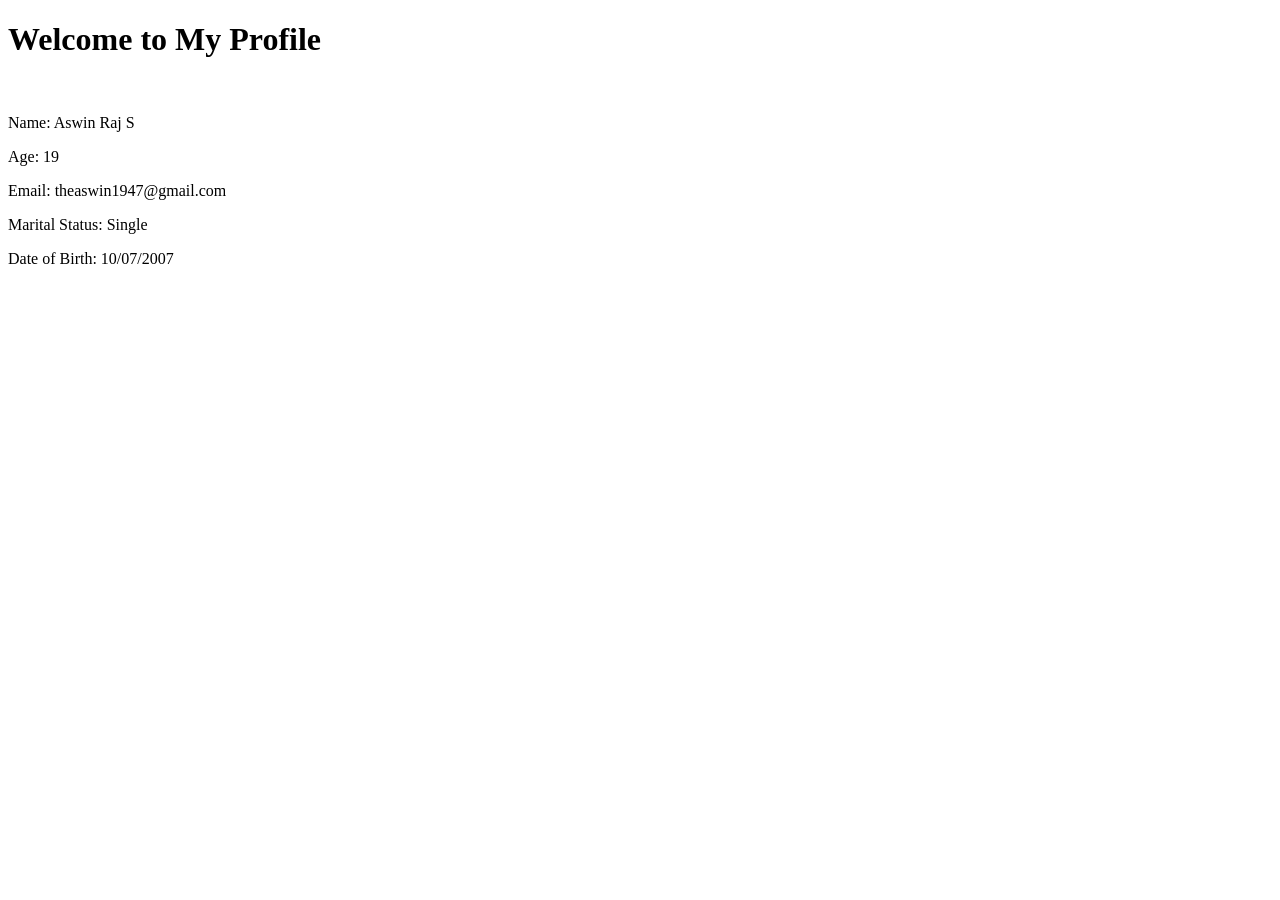
<file: (1)Profile.html>
<!DOCTYPE html>
<html lang="en">
<head>
    <meta charset="UTF-8">
    <meta name="viewport" content="width=device-width, initial-scale=1.0">
    <title>Profile</title>
</head>
<body>
    <h1>Welcome to My Profile</h1><br>
    <p>Name: Aswin Raj S</p>
    <p>Age: 19</p>
    <p>Email: theaswin1947@gmail.com</p>
    <p>Marital Status: Single</p>
    <p>Date of Birth: 10/07/2007</p
  
    

</body>
</html>
</file>
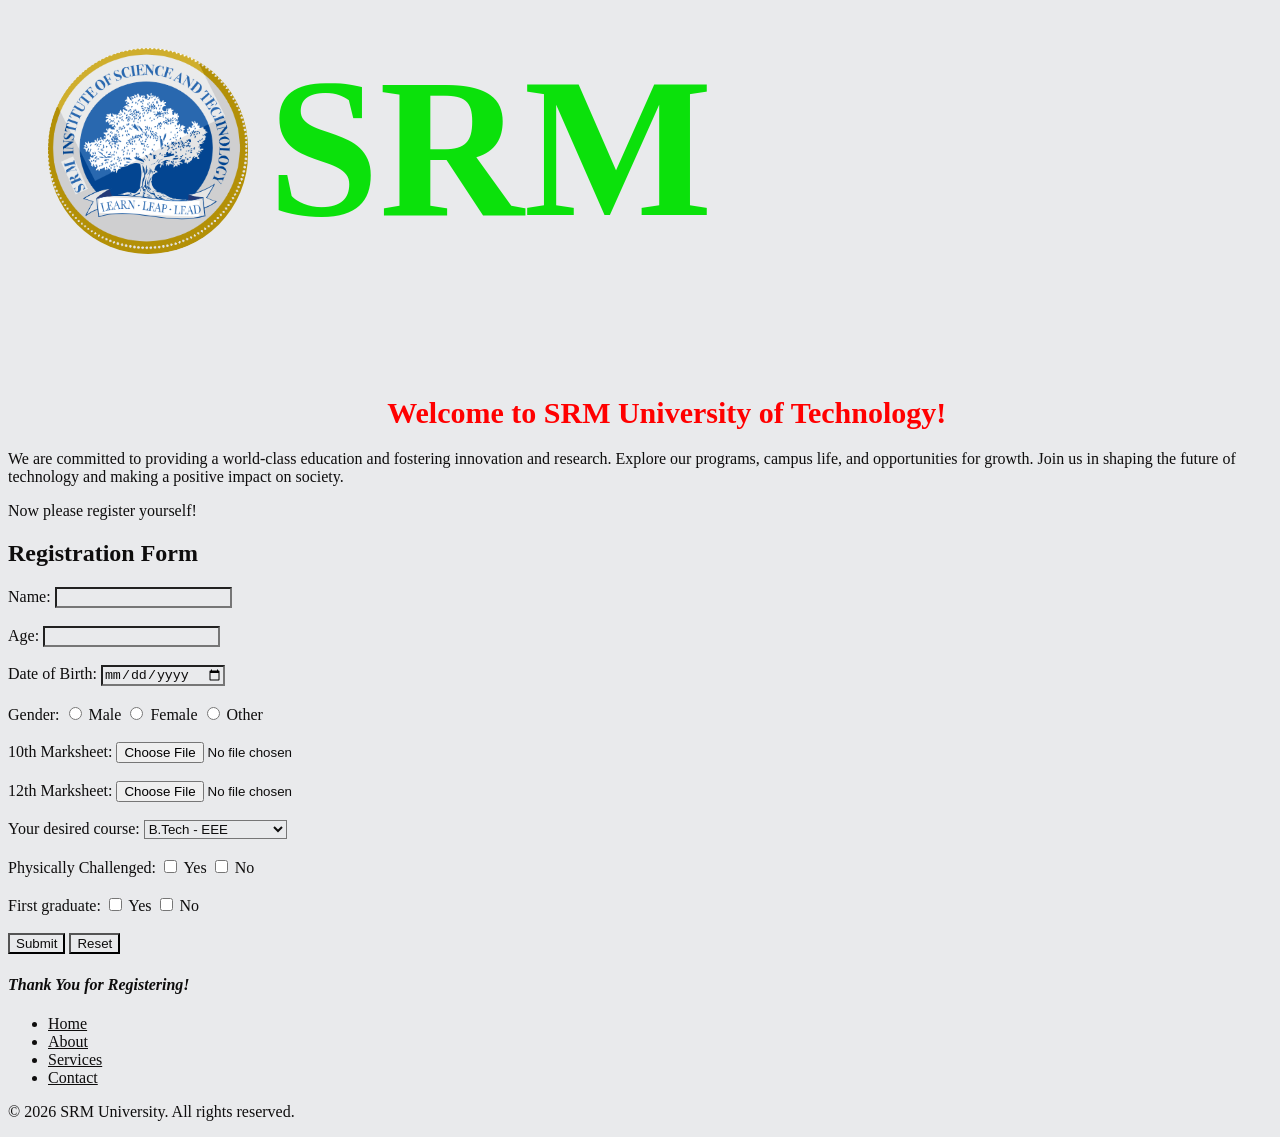
<file: (10)Web.html>
<!DOCTYPE html>
<html lang="en">
<head>
    <meta charset="UTF-8">
    <meta name="viewport" content="width=device-width, initial-scale=1.0">
    <title>Document</title>
    <link rel="stylesheet" href="style.css">
    
</head>
<body>
    <div class="container">
    <img src="image/srm.png" class="image">
    <h1 class="srm">SRM</h1>
    </div>
    <h1 class="hi">Welcome to SRM University of Technology!</h1>
    <p >We are committed to providing a world-class education and fostering innovation and research. Explore our programs, campus life, and opportunities for growth.
     Join us in shaping the future of technology and making a positive impact on society.</p>
Now please register yourself!

<h2>Registration Form</h2>

Name: <input type="text" name="name"><br><br>
Age: <input type="number" name="age"><br><br>
Date of Birth: <input type="date" name="dob"><br><br>
Gender: <input type="radio" name="gender" value="male"> Male
          <input type="radio" name="gender" value="female"> Female
          <input type="radio" name="gender" value="other"> Other<br><br>
        

          10th Marksheet: <input type="file" name="tenth_marksheet"><br><br>

          12th Marksheet: <input type="file" name="twelfth_marksheet"><br><br>
Your desired course: <select name="course">
    <option value="btech">B.Tech - EEE</option>
    <option value="btech">B.Tech - Civil</option>
    <option value="btech">B.Tech - Mechanical</option>
    <option value="btech">B.Tech - CSE</option>
    <option value="btech">B.Tech - ECE</option>
</select><br><br>
Physically Challenged: <input type="checkbox" name="physically_challenged" value="yes"> Yes 
                       <input type="checkbox" name="physically_challenged" value="no"> No<br><br> 
First graduate: <input type="checkbox" name="first_graduate" value="yes"> Yes 
                <input type="checkbox" name="first_graduate" value="no"> No<br><br>
<input type="submit" value="Submit">
<input type="reset" value="Reset">
<h4><i>Thank You for Registering!</i></h4>    
<nav>
        <ul>
            <li><a href="index.html">Home</a></li>
            <li><a href="https://www.bing.com/ck/a?!&&p=f9c93e3a6f0a4c8671f135986212547bf27dd10912196bb61446bfb8eabda752JmltdHM9MTc4NDY3ODQwMA&ptn=3&ver=2&hsh=4&fclid=24c91d86-cac4-64da-0497-0b3acba665ca&psq=srm+university+aboiut&u=a1aHR0cHM6Ly93d3cuc3JtaXN0LmVkdS5pbi9hYm91dC11cy8">About</a></li>
            <li><a href="https://www.bing.com/ck/a?!&&p=772b7289e7cd6940895c61fb45f196f3becb3c71f28e820d7b4903b3d2c856faJmltdHM9MTc4NDY3ODQwMA&ptn=3&ver=2&hsh=4&fclid=24c91d86-cac4-64da-0497-0b3acba665ca&psq=srm+university+service&u=a1aHR0cHM6Ly93d3cuc3JtaXN0LmVkdS5pbi8">Services</a></li>
            <li><a href="tel:04427417000">Contact</a></li>
        </ul>
    </nav>
    <footer>
        <p>&copy; 2026 SRM University. All rights reserved.</p>
    </footer>
    
    
        </body>
</html>
</file>
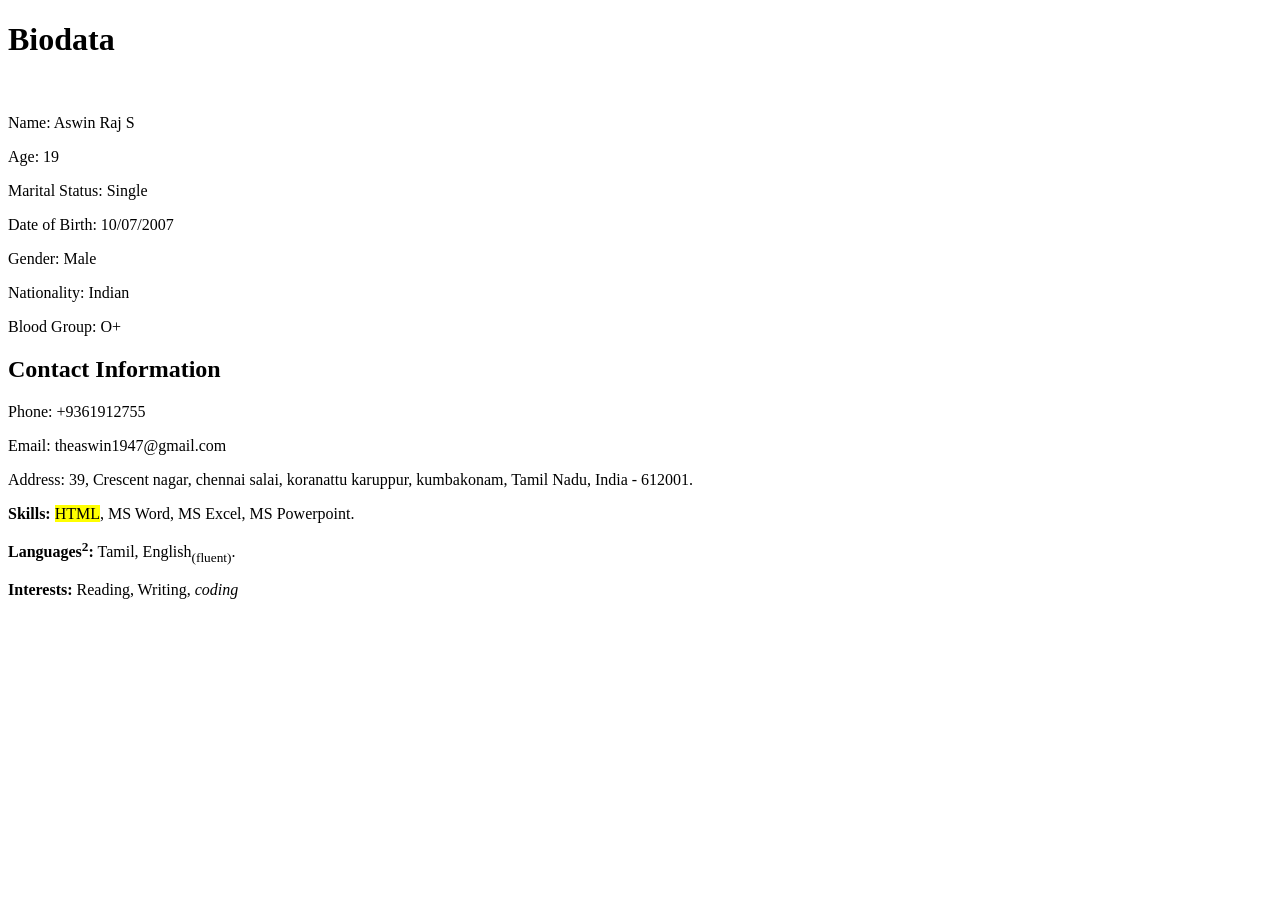
<file: (2)Biodata.html>
<!DOCTYPE html>
<html lang="en">
<head>
    <meta charset="UTF-8">
    <meta name="viewport" content="width=device-width, initial-scale=1.0">
    <title>Document</title>
</head>
<body>
    <h1>Biodata</h1><br>
    <p>Name: Aswin Raj S</p>
    <p>Age: 19</p>  
    <p>Marital Status: Single</p>
    <p>Date of Birth: 10/07/2007</p>
    <p>Gender: Male</p>
    <p>Nationality: Indian</p>
    <p>Blood Group: O+</p>
    <h2>Contact Information</h2> 
    <p>Phone: +9361912755</p>
    <p>Email: theaswin1947@gmail.com</p>
    <p>Address: 39, Crescent nagar,
        chennai salai,
        koranattu karuppur,
        kumbakonam, 
        Tamil Nadu, India - 612001.
    </p>
    <p><strong>Skills:</strong> <mark>HTML</mark>, MS Word, MS Excel, MS Powerpoint.</p>
    <p><strong>Languages<sup>2</sup>:</strong> Tamil, English<sub>(fluent)</sub>.</p>
    <p><strong>Interests:</strong> Reading, Writing, <em>coding</em></p>
</body>
</html>
</file>
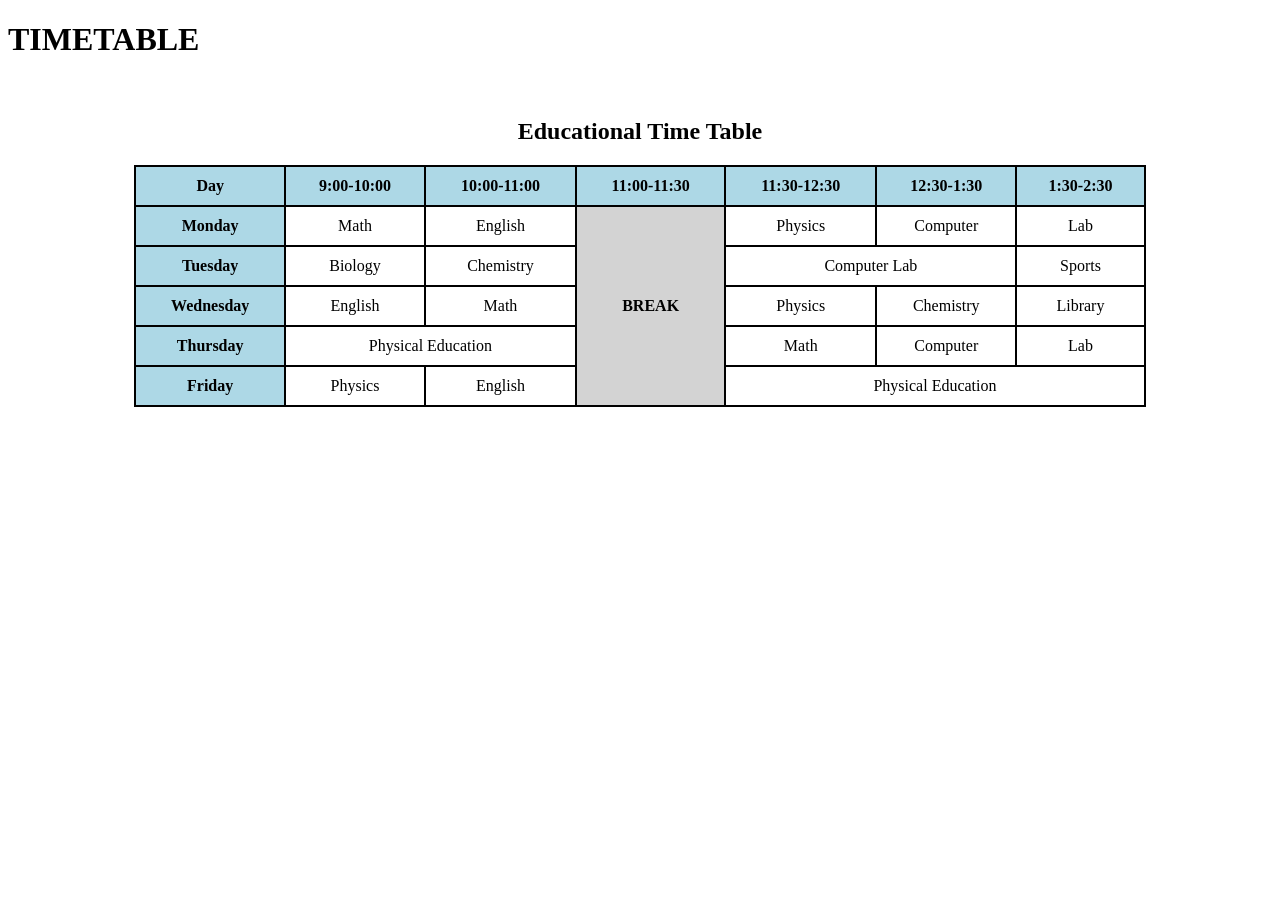
<file: (3)Timetable.html>
<!DOCTYPE html>
<html lang="en">
<head>
    <meta charset="UTF-8">
    <meta name="viewport" content="width=device-width, initial-scale=1.0">
    <title>Document</title>
</head>
<body>
    <h1>TIMETABLE</h1><br>
    <!DOCTYPE html>
<html lang="en">
<head>
    <meta charset="UTF-8">
    <title>Educational Time Table</title>

    <style>
        table {
            width: 80%;
            margin: auto;
            border-collapse: collapse;
            text-align: center;
        }

        th, td {
            border: 2px solid black;
            padding: 10px;
        }

        th {
            background-color: lightblue;
        }

        .break {
            background-color: lightgray;
            font-weight: bold;
        }
    </style>
</head>

<body>

<h2 align="center">Educational Time Table</h2>

<table>

    <tr>
        <th>Day</th>
        <th>9:00-10:00</th>
        <th>10:00-11:00</th>
        <th>11:00-11:30</th>
        <th>11:30-12:30</th>
        <th>12:30-1:30</th>
        <th>1:30-2:30</th>
    </tr>

    <tr>
        <th>Monday</th>
        <td>Math</td>
        <td>English</td>
        <td rowspan="5" class="break">BREAK</td>
        <td>Physics</td>
        <td>Computer</td>
        <td>Lab</td>
    </tr>

    <tr>
        <th>Tuesday</th>
        <td>Biology</td>
        <td>Chemistry</td>
        <td colspan="2">Computer Lab</td>
        <td>Sports</td>
    </tr>

    <tr>
        <th>Wednesday</th>
        <td>English</td>
        <td>Math</td>
        <td>Physics</td>
        <td>Chemistry</td>
        <td>Library</td>
    </tr>

    <tr>
        <th>Thursday</th>
        <td colspan="2">Physical Education</td>
        <td>Math</td>
        <td>Computer</td>
        <td>Lab</td>
    </tr>

    <tr>
        <th>Friday</th>
        <td>Physics</td>
        <td>English</td>
        <td colspan="3">Physical Education</td>
    </tr>

</table>

</body>
</html>
</file>
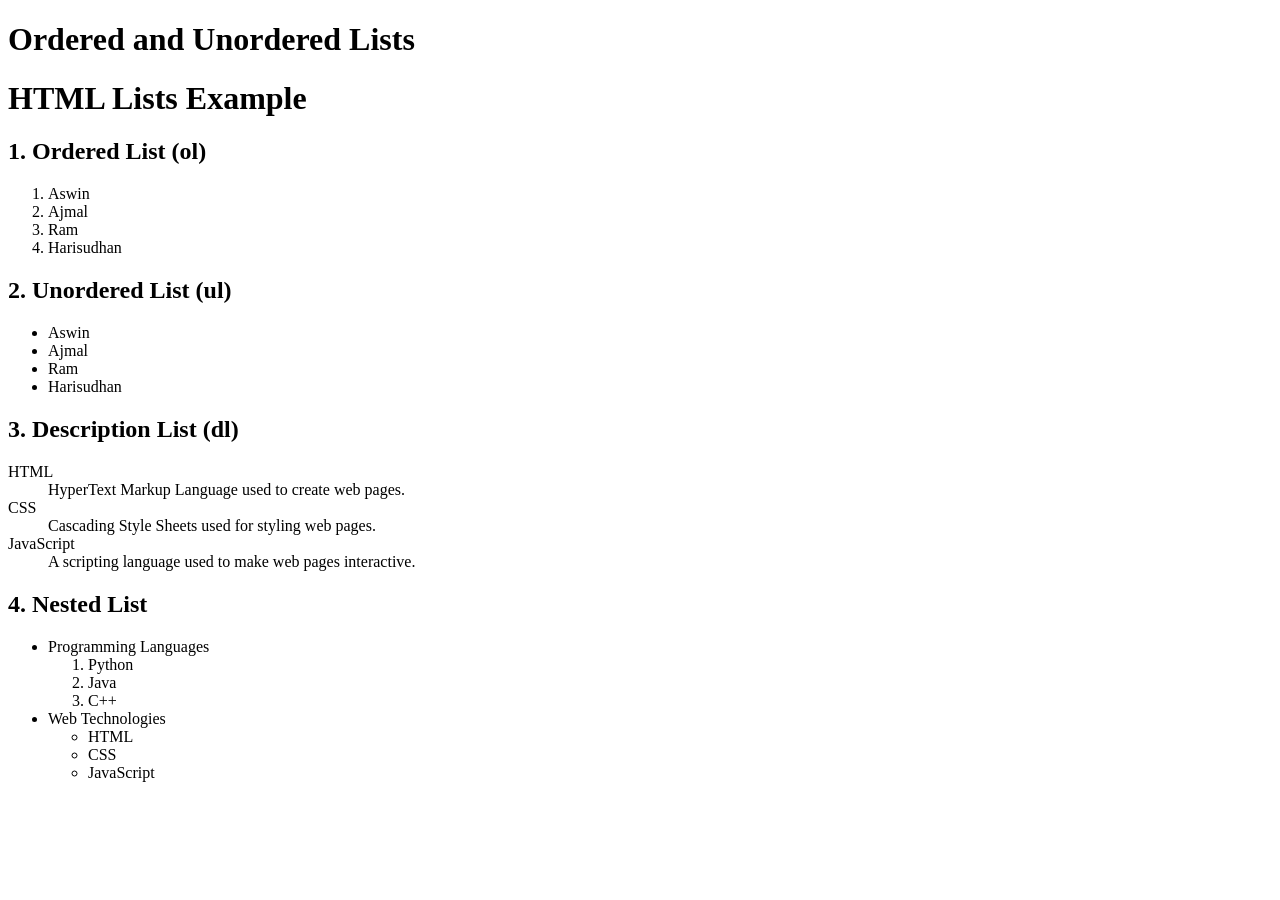
<file: (4)Ordered and Unordered list.html>
<!DOCTYPE html>
<html lang="en">
<head>
    <meta charset="UTF-8">
    <meta name="viewport" content="width=device-width, initial-scale=1.0">
    <title>Document</title>
</head>
<body>
    <h1>Ordered and Unordered Lists</h1>
    <!DOCTYPE html>

    <h1>HTML Lists Example</h1>

    <!-- Ordered List -->
    <h2>1. Ordered List (ol)</h2>
    <ol>
       <li>Aswin</li>
        <li>Ajmal</li>
        <li>Ram</li>
        <li>Harisudhan</li>
    </ol>

    <!-- Unordered List -->
    <h2>2. Unordered List (ul)</h2>
    <ul>
        <li>Aswin</li>
        <li>Ajmal</li>
        <li>Ram</li>
        <li>Harisudhan</li>
    </ul>

    <!-- Description List -->
    <h2>3. Description List (dl)</h2>
    <dl>
        <dt>HTML</dt>
        <dd>HyperText Markup Language used to create web pages.</dd>

        <dt>CSS</dt>
        <dd>Cascading Style Sheets used for styling web pages.</dd>

        <dt>JavaScript</dt>
        <dd>A scripting language used to make web pages interactive.</dd>
    </dl>

    <!-- Nested List -->
    <h2>4. Nested List</h2>
    <ul>
        <li>Programming Languages
            <ol>
                <li>Python</li>
                <li>Java</li>
                <li>C++</li>
            </ol>
        </li>

        <li>Web Technologies
            <ul>
                <li>HTML</li>
                <li>CSS</li>
                <li>JavaScript</li>
            </ul>
        </li>
    </ul>

</body>
</html>
</file>
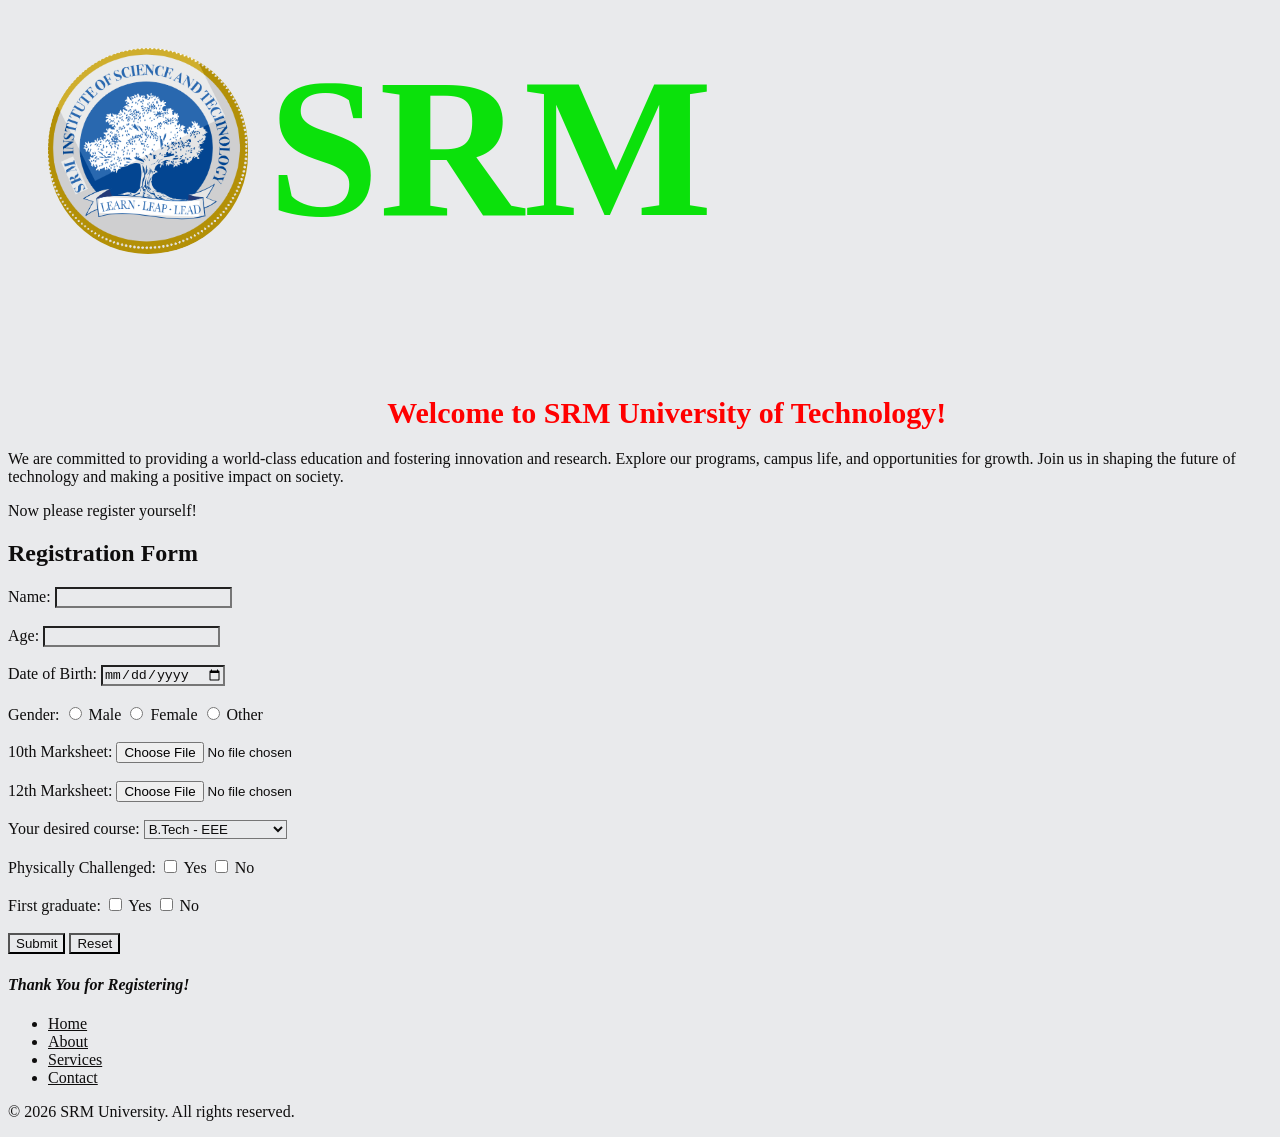
<file: (5)College Website.html>
<!DOCTYPE html>
<html lang="en">
<head>
    <meta charset="UTF-8">
    <meta name="viewport" content="width=device-width, initial-scale=1.0">
    <title>Document</title>
    <link rel="stylesheet" href="style.css">
    
</head>
<body>
    <div class="container">
    <img src="image/srm.png" class="image">
    <h1 class="srm">SRM</h1>
    </div>
    <h1 class="hi">Welcome to SRM University of Technology!</h1>
    <p >We are committed to providing a world-class education and fostering innovation and research. Explore our programs, campus life, and opportunities for growth.
     Join us in shaping the future of technology and making a positive impact on society.</p>
Now please register yourself!

<h2>Registration Form</h2>

Name: <input type="text" name="name"><br><br>
Age: <input type="number" name="age"><br><br>
Date of Birth: <input type="date" name="dob"><br><br>
Gender: <input type="radio" name="gender" value="male"> Male
          <input type="radio" name="gender" value="female"> Female
          <input type="radio" name="gender" value="other"> Other<br><br>
        

          10th Marksheet: <input type="file" name="tenth_marksheet"><br><br>

          12th Marksheet: <input type="file" name="twelfth_marksheet"><br><br>
Your desired course: <select name="course">
    <option value="btech">B.Tech - EEE</option>
    <option value="btech">B.Tech - Civil</option>
    <option value="btech">B.Tech - Mechanical</option>
    <option value="btech">B.Tech - CSE</option>
    <option value="btech">B.Tech - ECE</option>
</select><br><br>
Physically Challenged: <input type="checkbox" name="physically_challenged" value="yes"> Yes 
                       <input type="checkbox" name="physically_challenged" value="no"> No<br><br> 
First graduate: <input type="checkbox" name="first_graduate" value="yes"> Yes 
                <input type="checkbox" name="first_graduate" value="no"> No<br><br>
<input type="submit" value="Submit">
<input type="reset" value="Reset">
<h4><i>Thank You for Registering!</i></h4>    
<nav>
        <ul>
            <li><a href="index.html">Home</a></li>
            <li><a href="https://www.bing.com/ck/a?!&&p=f9c93e3a6f0a4c8671f135986212547bf27dd10912196bb61446bfb8eabda752JmltdHM9MTc4NDY3ODQwMA&ptn=3&ver=2&hsh=4&fclid=24c91d86-cac4-64da-0497-0b3acba665ca&psq=srm+university+aboiut&u=a1aHR0cHM6Ly93d3cuc3JtaXN0LmVkdS5pbi9hYm91dC11cy8">About</a></li>
            <li><a href="https://www.bing.com/ck/a?!&&p=772b7289e7cd6940895c61fb45f196f3becb3c71f28e820d7b4903b3d2c856faJmltdHM9MTc4NDY3ODQwMA&ptn=3&ver=2&hsh=4&fclid=24c91d86-cac4-64da-0497-0b3acba665ca&psq=srm+university+service&u=a1aHR0cHM6Ly93d3cuc3JtaXN0LmVkdS5pbi8">Services</a></li>
            <li><a href="tel:04427417000">Contact</a></li>
        </ul>
    </nav>
    <footer>
        <p>&copy; 2026 SRM University. All rights reserved.</p>
    </footer>
    
    
        </body>
</html>
</file>
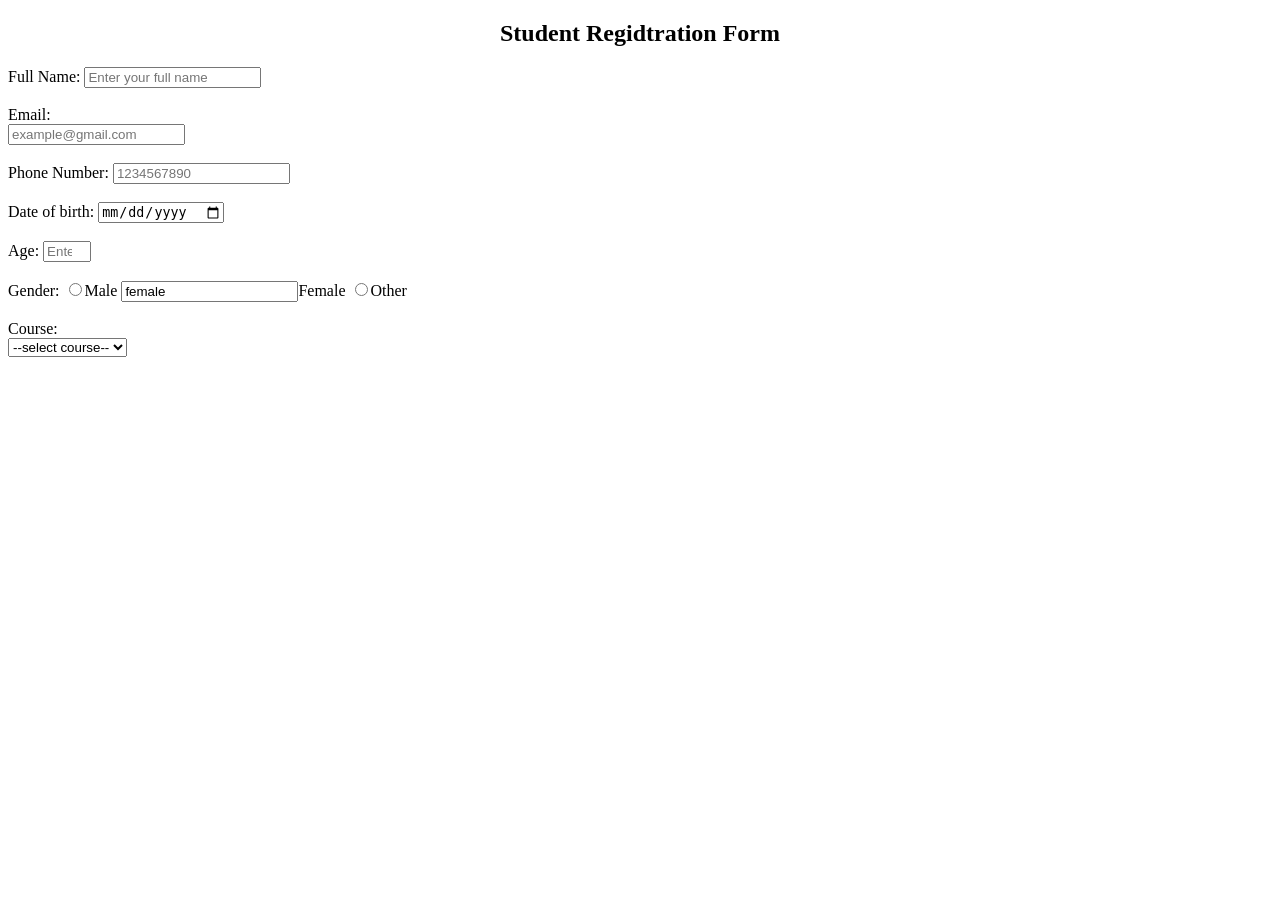
<file: (6)Registration Form.html>
<!DOCTYPE html>
<html lang="en">
<head>
    <meta charset="UTF-8">
    <meta name="viewport" content="width=device-width, initial-scale=1.0">
    <title>Document</title>
</head>
<body>

<h2 align="center">Student Regidtration Form</h2>   

<form>

    <lable>Full Name:</lable>
    <input type="text" name="name" placeholder="Enter your full name" required>
    <br><br>

    <lable>Email:</lable><br>
    <input type="email" name="email" placeholder="example@gmail.com" required>
    <br><br>

    <lable>Phone Number:</lable>
    <input type="tel" name="Phone" placeholder="1234567890" required>
    <br><br>

    <label>Date of birth:</label>
    <input type="date" name="dob" required>
    <br><br>

    <label>Age:</label>
    <input type="number" name="age" min="16" max="30" placeholder="Enter your age" required>
    <br><br>

    <lable>Gender:</lable>
    <input type="radio" name="gender" value="male" required >Male
    <input tpye="radio" name="gender" value="female">Female
    <input type="radio" name="gender" value="other">Other
    <br><br>

    <label>Course:</label><br>
    <select name="course" required >    
        <option value="">--select course--</option>
        <option>B.Tech AI & ML</option>
        <option>B.Tech CSE</option>
        <option>B.Tech IT</option>
        <option>BCA</option>
        <option>MCA</option>
    </select>
</form>
    
</body>
</html>
</file>
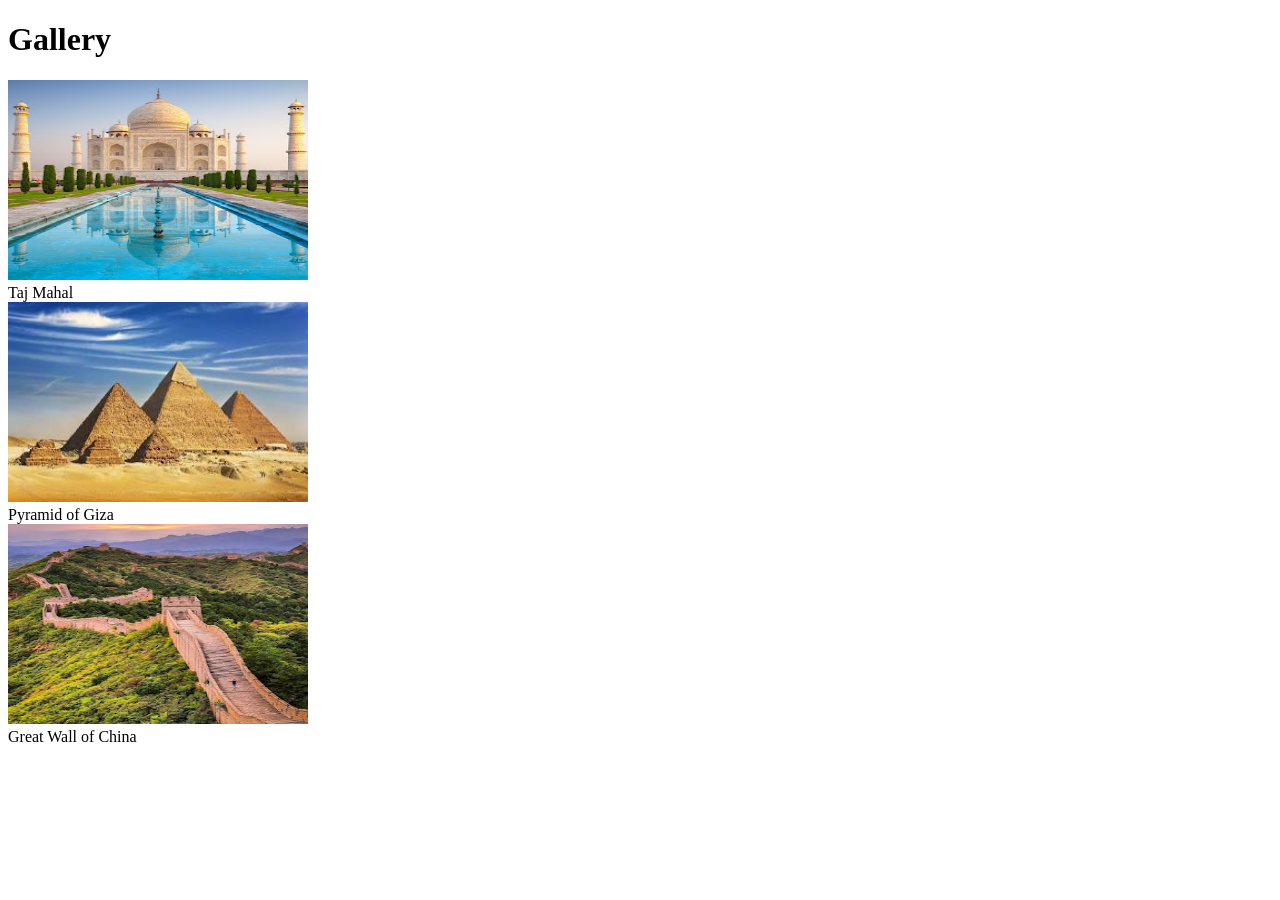
<file: (7)Gallery.html>
<!DOCTYPE html>
<html lang="en">
<head>
    <meta charset="UTF-8">
    <meta name="viewport" content="width=device-width, initial-scale=1.0">
    <title>Document</title>
</head>
<body>
    <h1>Gallery</h1>
    <img src="image/Taj Mahal.jpg" alt="Taj Mahal" width="300" height="200">
    <figcaption>Taj Mahal</figcaption>
    <img src="image/Pyramid of Giza.jpg" alt="Pyramid of Giza" width="300" height="200">
    <figcaption>Pyramid of Giza</figcaption>
    <img src="image/Great Wall of China.jpg" alt="Great Wall of China" width="300" height="200">
    <figcaption>Great Wall of China</figcaption>


</body>
</html>
</file>
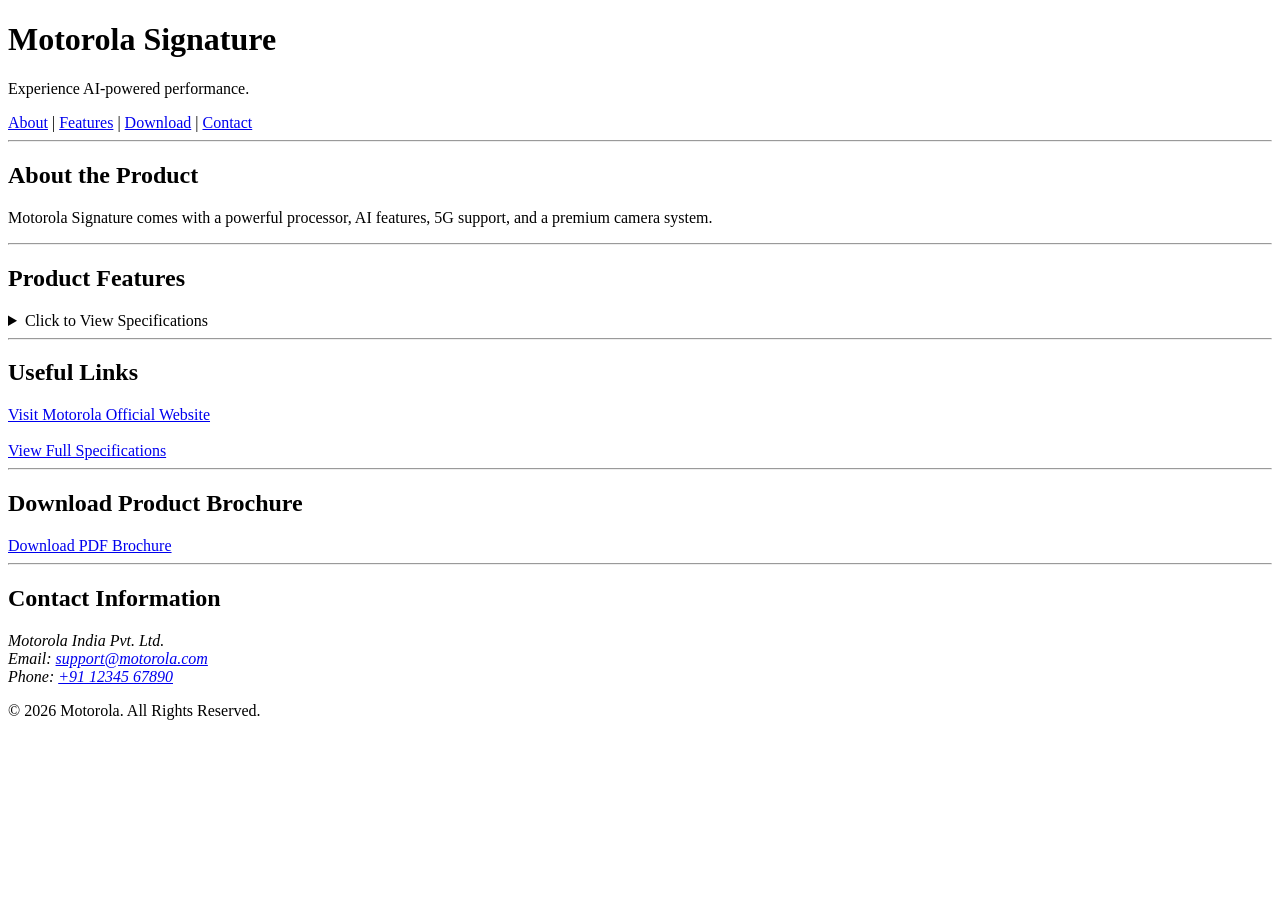
<file: (9)ProductInfo.html>
<!DOCTYPE html>
<html lang="en">
<head>
    <meta charset="UTF-8">
    <title>Product Info Page</title>
</head>
<body>

    <!-- Header -->
    <header>
        <h1>Motorola Signature</h1>
        <p>Experience AI-powered performance.</p>
    </header>

    <!-- Navigation -->
    <nav>
        <a href="#about">About</a> |
        <a href="#features">Features</a> |
        <a href="#download">Download</a> |
        <a href="#contact">Contact</a>
    </nav>

    <hr>

    <!-- Main Content -->
    <main>

        <!-- About Section -->
        <section id="about">
            <h2>About the Product</h2>

            <article>
                <p>
                    Motorola Signature comes with a powerful processor,
                    AI features, 5G support, and a premium camera system.
                </p>
            </article>
        </section>

        <hr>

        <!-- Features -->
        <section id="features">
            <h2>Product Features</h2>

            <details>
                <summary>Click to View Specifications</summary>

                <ul>
                    <li>6.7-inch pOLED Display</li>
                    <li>Snapdragon Processor</li>
                    <li>50MP AI Camera</li>
                    <li>16GB RAM</li>
                    <li>512GB Storage</li>
                    <li>125W Fast Charging</li>
                </ul>

            </details>
        </section>

        <hr>

        <!-- Hyperlinks -->
        <section>
            <h2>Useful Links</h2>

            <a href="https://www.motorola.com" target="_blank">
                Visit Motorola Official Website
            </a>

            <br><br>

            <a href="https://www.gsmarena.com" target="_blank">
                View Full Specifications
            </a>
        </section>

        <hr>

        <!-- Download -->
        <section id="download">
            <h2>Download Product Brochure</h2>

            <a href="brochure.pdf" download>
                Download PDF Brochure
            </a>
        </section>

    </main>

    <hr>

    <!-- Footer -->
    <footer id="contact">

        <h2>Contact Information</h2>

        <address>
            Motorola India Pvt. Ltd.<br>
            Email:
            <a href="mailto:support@motorola.com">
                support@motorola.com
            </a><br>

            Phone:
            <a href="tel:+911234567890">
                +91 12345 67890
            </a>
        </address>

        <p>&copy; 2026 Motorola. All Rights Reserved.</p>

    </footer>

</body>
</html>
</file>
<file: style.css>
.hi{
            color:red;
            font-size: 30px;
            margin-left:30%;
        }
        .image{
            width: 200px;
            border-radius: 100px;
            margin-top: 40px;
            margin-left: 40px;

        }
        *{
            background-color: rgb(233, 234, 236);
            color: rgb(14, 13, 13);
            font-family: '
        }
        .srm{
            margin-left:260px;
            margin-top: -225px;
            font-size: 200px;
            color:rgb(11, 225, 11);
        }
</file>
